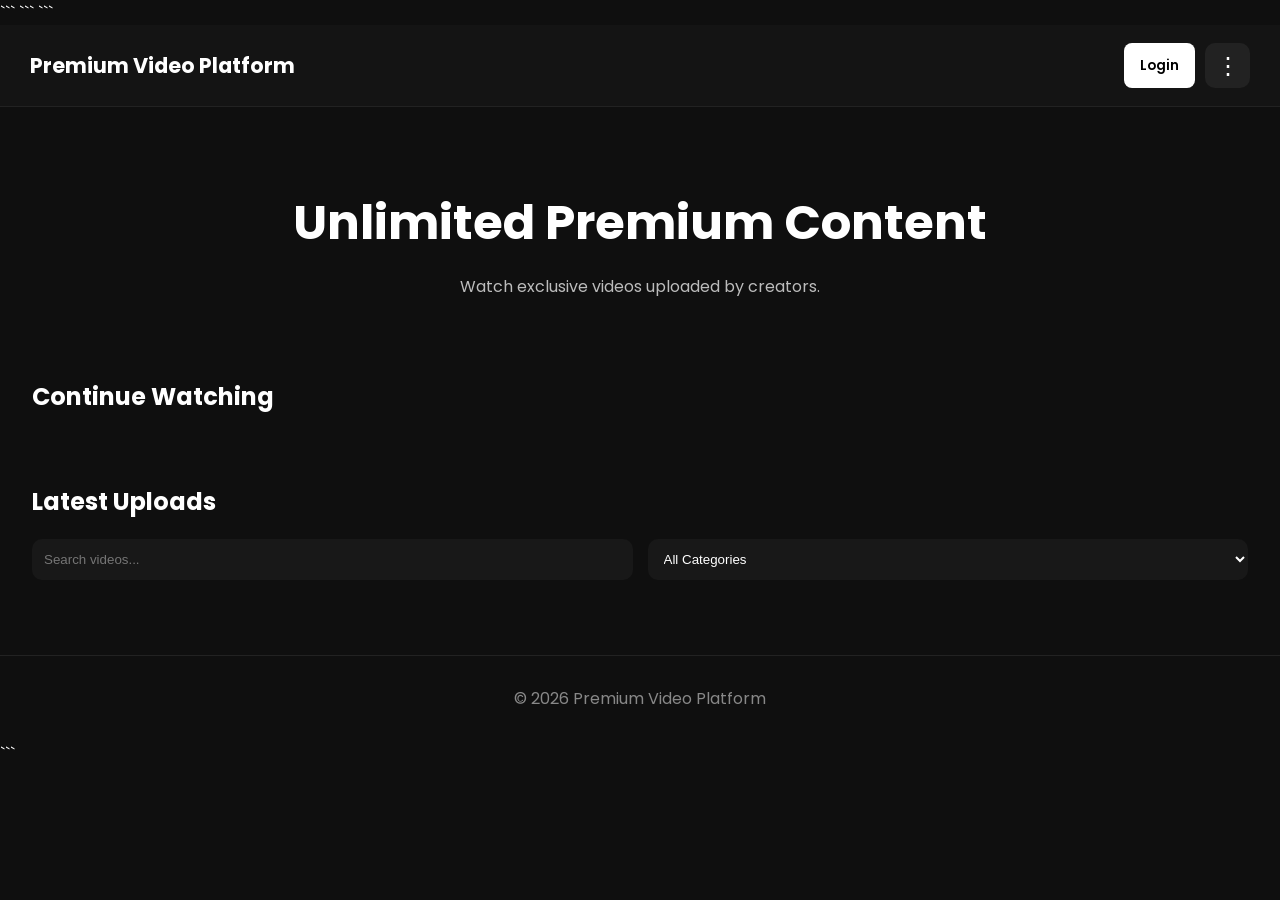
<file: index.html>
<!DOCTYPE html>

<html lang="en">

<head>

```
<meta charset="UTF-8">

<meta name="viewport" content="width=device-width, initial-scale=1.0">

<title>Premium Video Platform</title>

<link rel="stylesheet" href="css/style.css">

<link rel="preconnect" href="https://fonts.googleapis.com">

<link rel="preconnect" href="https://fonts.gstatic.com" crossorigin>

<link href="https://fonts.googleapis.com/css2?family=Poppins:wght@300;400;500;600;700&display=swap" rel="stylesheet">
```

</head>

<body>

```
<!-- Overlay -->

<div id="overlay" class="overlay"></div>

<!-- Sidebar -->

<aside id="sidebar" class="sidebar">

    <div class="sidebar-top">

        <h2>Menu</h2>

        <button id="closeSidebar" class="close-sidebar">

            ✕

        </button>

    </div>

    <nav class="sidebar-links">

        
            <a href="admin-login.html">
                Admin Login
            </a>
        

        <a href="index.html">

            Home

        </a>

        <a href="plans.html">

            Subscription Plans

        </a>

        <a href="profile.html">

            Profile

        </a>

        <a href="login.html">

            Login

        </a>

        <a href="signup.html">

            Signup

        </a>

    </nav>

</aside>

<!-- Header -->

<header class="header">

    <div class="logo">

        Premium Video Platform

    </div>

    <div class="header-actions">

        <button id="loginBtn" class="login-btn">

            Login

        </button>

        <button id="menuBtn" class="menu-btn">

            ⋮

        </button>

    </div>

</header>

<!-- Hero -->

<section class="hero">

    <h1>

        Unlimited Premium Content

    </h1>

    <p>

        Watch exclusive videos uploaded by creators.

    </p>

</section>

<!-- Videos -->

<main class="main-content">

    <section>

        <h2 class="section-title">

            Continue Watching

        </h2>

        <div
        id="continueWatching"
        class="video-grid">

        </div>

    </section>

    <section>

        <h2 class="section-title">

            Latest Uploads

        </h2>

        <div class="search-container">

            <input type="text" id="searchInput" placeholder="Search videos...">

            <select id="categoryFilter">

                <option value="">
                    All Categories
                </option>

            </select>

        </div>

        <div id="videoGrid" class="video-grid">

            <!-- Videos loaded from Supabase -->

        </div>

    </section>

</main>

<!-- Subscription Modal -->

<div id="subscriptionModal" class="modal">

    <div class="modal-content">

        <h2>

            Subscribe To Continue Watching

        </h2>

        <p>

            The free preview has ended.

            Subscribe to unlock the full video.

        </p>

        <button id="subscribeBtn" class="subscribe-btn">

            Subscribe Now

        </button>

        <button id="closeModal" class="close-btn">

            Maybe Later

        </button>

    </div>

</div>

<!-- Loading -->

<div id="loader" class="loader hidden">

    Loading...

</div>

<!-- Footer -->

<footer class="footer">

    <p>

        © 2026 Premium Video Platform

    </p>

</footer>

<!-- Scripts -->

<script type="module" src="js/home.js"></script>

<script type="module"
src="js/continue-watching.js">
</script>

<script>

    const menuBtn =
        document.getElementById("menuBtn");

    const sidebar =
        document.getElementById("sidebar");

    const overlay =
        document.getElementById("overlay");

    const closeSidebar =
        document.getElementById("closeSidebar");

    menuBtn.addEventListener("click", () => {

        sidebar.classList.add("open");

        overlay.classList.add("show");

    });

    closeSidebar.addEventListener("click", () => {

        sidebar.classList.remove("open");

        overlay.classList.remove("show");

    });

    overlay.addEventListener("click", () => {

        sidebar.classList.remove("open");

        overlay.classList.remove("show");

    });

    document
        .getElementById("loginBtn")
        .addEventListener("click", () => {

            window.location.href =
                "login.html";

        });

</script>
```

</body>

</html>
</file>
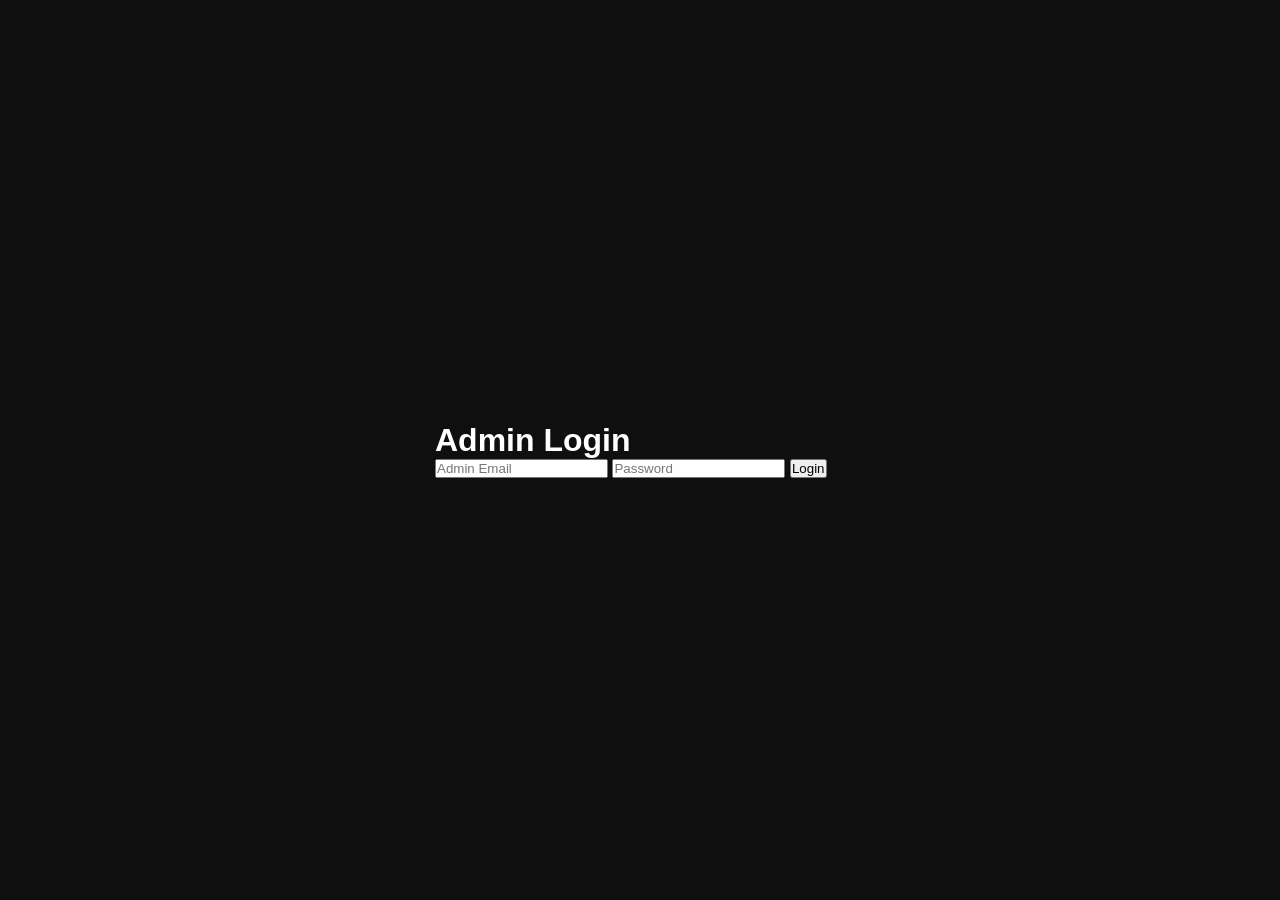
<file: admin-login.html>
<!DOCTYPE html>
<html>

<head>
    <title>Admin Login</title>
    <link rel="stylesheet" href="css/auth.css">
</head>

<body>

    <div class="auth-container">

        <h1>Admin Login</h1>

        <form id="adminLoginForm">

            <input type="email" id="email" placeholder="Admin Email" required>

            <input type="password" id="password" placeholder="Password" required>

            <button type="submit">
                Login
            </button>

        </form>

    </div>

    <script type="module" src="js/admin-login.js"></script>

</body>

</html>
</file>
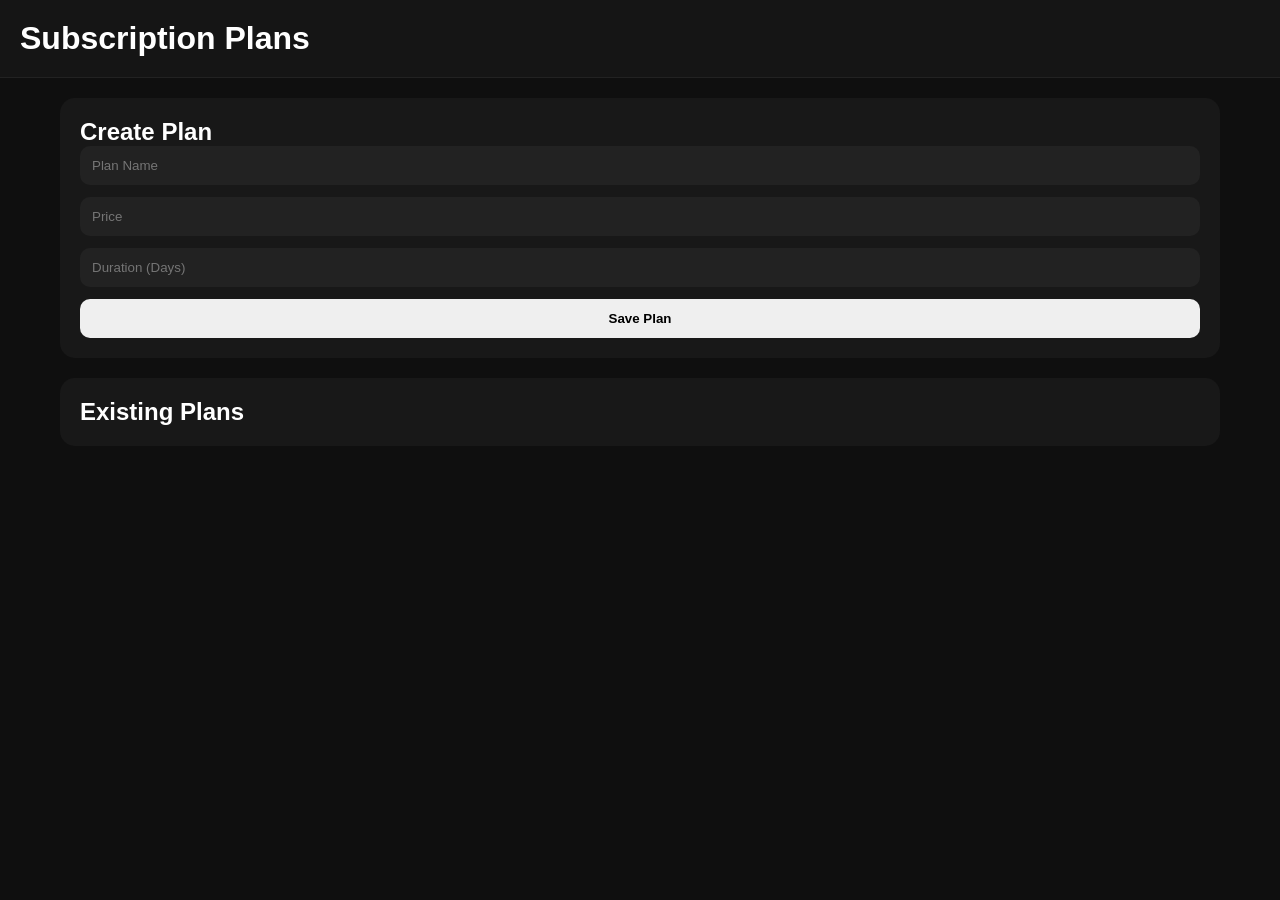
<file: admin-plans.html>
<!DOCTYPE html>
<html lang="en">

<head>
    <meta charset="UTF-8">
    <meta name="viewport" content="width=device-width, initial-scale=1.0">

    <title>Manage Plans</title>

    <link rel="stylesheet" href="css/admin-plans.css">

</head>

<body>

    <header>

        <h1>Subscription Plans</h1>

    </header>

    <main>

        <div class="plan-form">

            <h2>Create Plan</h2>

            <form id="planForm">

                <input type="text" id="planName" placeholder="Plan Name" required>

                <input type="number" id="planPrice" placeholder="Price" required>

                <input type="number" id="planDuration" placeholder="Duration (Days)" required>

                <button type="submit">

                    Save Plan

                </button>

            </form>

        </div>

        <div class="plans-list">

            <h2>Existing Plans</h2>

            <div id="plansContainer">

            </div>

        </div>

    </main>
    
<script type="module" src="js/admin-guard.js">
</script>

    <script type="module" src="js/admin-plans.js"></script>

</body>

</html>
</file>
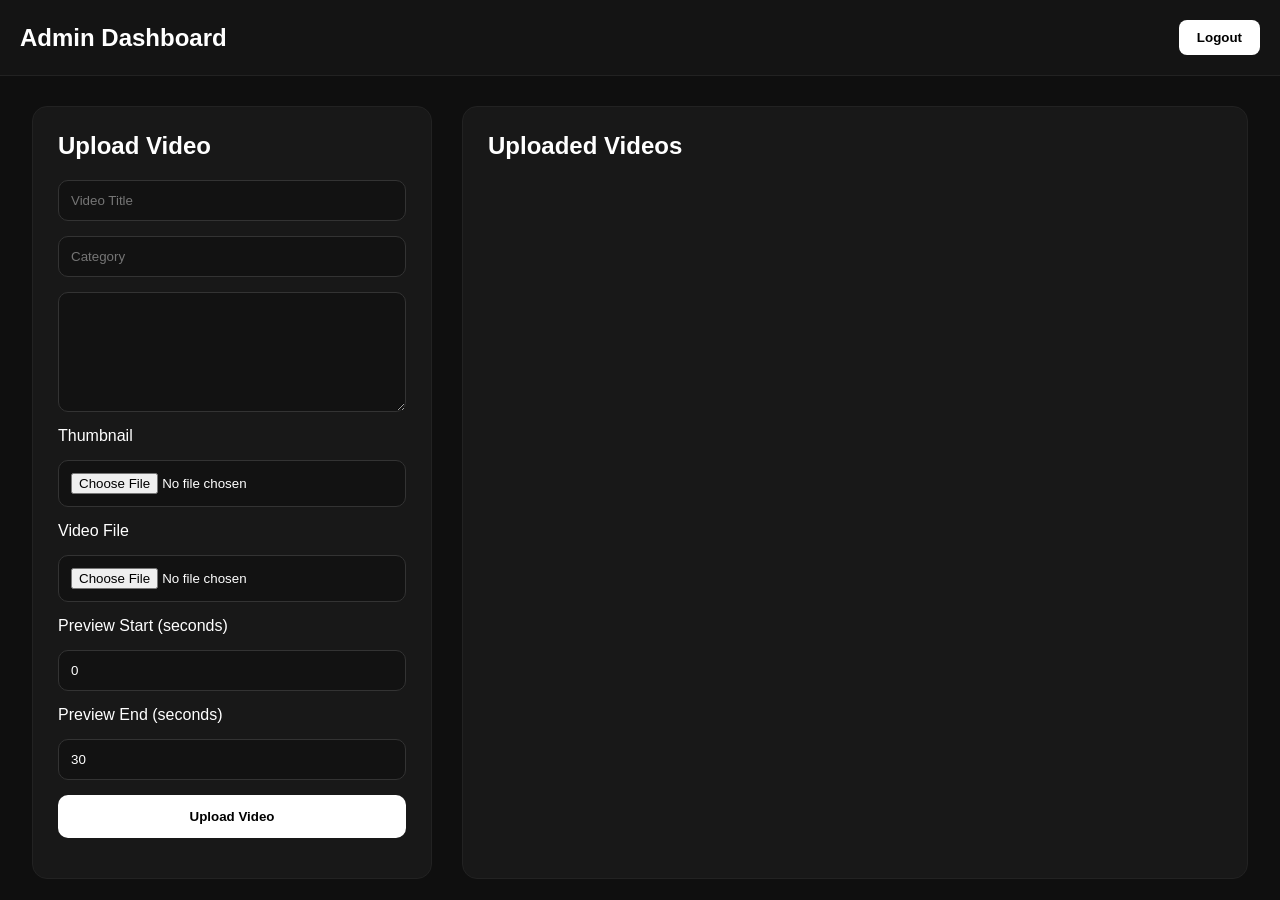
<file: admin.html>
<!DOCTYPE html>
<html lang="en">

<head>

    <meta charset="UTF-8">

    <meta name="viewport" content="width=device-width, initial-scale=1.0">

    <title>Admin Dashboard</title>

    <link rel="stylesheet" href="css/admin.css">

</head>

<body>

    <header class="admin-header">

        <h1>
            Admin Dashboard
        </h1>

        <button id="logoutBtn">
            Logout
        </button>

    </header>

    <main class="admin-container">

        <section class="upload-section">

            <h2>
                Upload Video
            </h2>

            <form id="uploadForm">

                <input type="text" id="title" placeholder="Video Title" required>

                <input
                    type="text"
                    id="category"
                    placeholder="Category">

                <textarea id="description" placeholder="Video Description">
            </textarea>

                <label>

                    Thumbnail

                </label>

                <input type="file" id="thumbnail" accept="image/*" required>

                <label>

                    Video File

                </label>

                <input type="file" id="video" accept="video/*" required>

                <label>

                    Preview Start (seconds)

                </label>

                <input type="number" id="previewStart" min="0" value="0">

                <label>

                    Preview End (seconds)

                </label>

                <input type="number" id="previewEnd" min="1" value="30">

                <button type="submit">

                    Upload Video

                </button>

            </form>

            <p id="uploadStatus"></p>

        </section>

        <section class="videos-section">

            <h2>
                Uploaded Videos
            </h2>

            <div id="videoList">

            </div>

        </section>

    </main>
<script type="module" src="js/admin-guard.js">
</script>

<script type="module" src="js/admin.js">
</script>

   

</body>

</html>
</file>
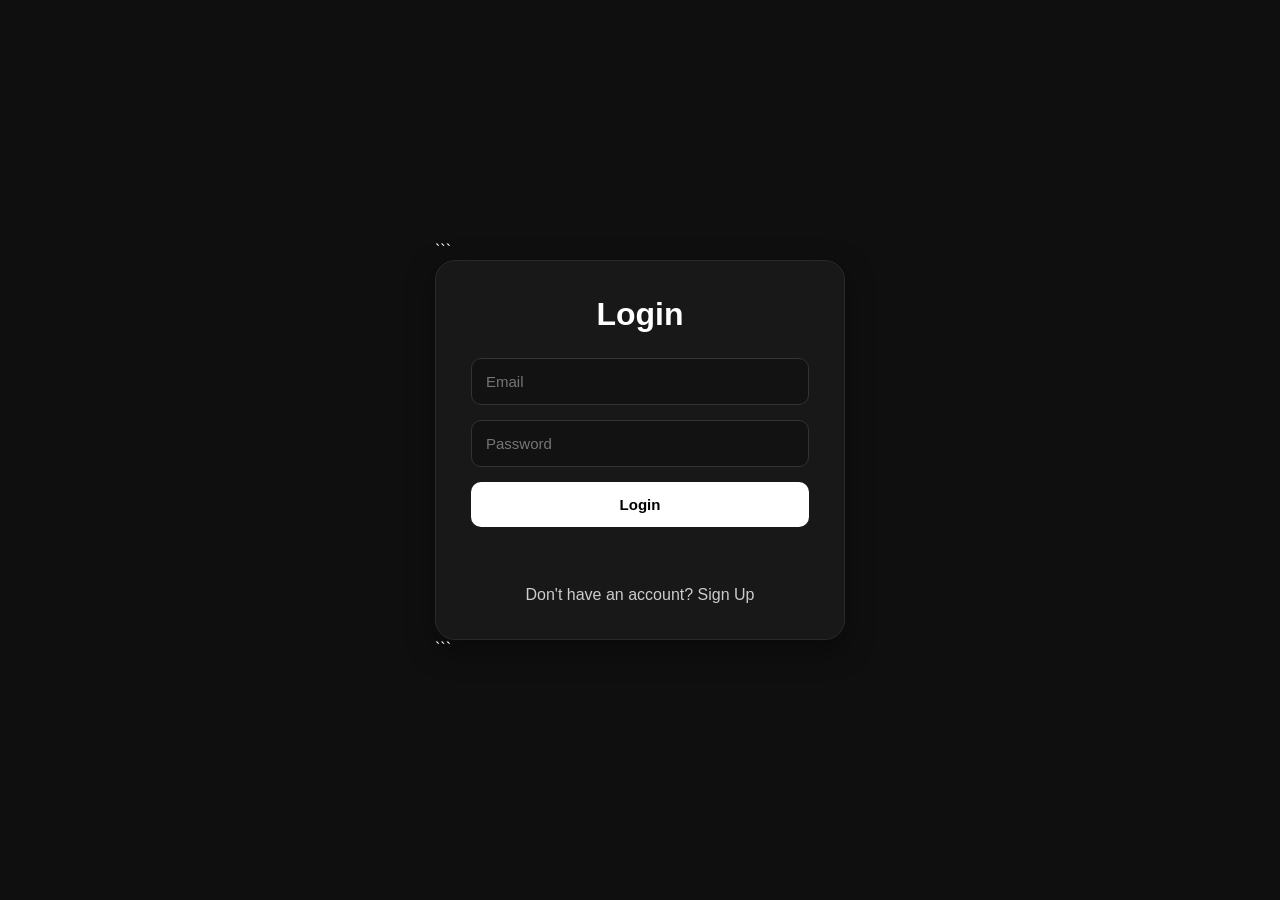
<file: login.html>
<!DOCTYPE html>

<html lang="en">

<head>

    <meta charset="UTF-8">

    <meta name="viewport" content="width=device-width, initial-scale=1.0">

    <title>Login</title>

    <link rel="stylesheet" href="css/auth.css">

</head>

<body>

    <div class="auth-container">

        ```
        <div class="auth-card">

            <h1>

                Login

            </h1>

            <form id="loginForm">

                <input type="email" id="email" placeholder="Email" required>

                <input type="password" id="password" placeholder="Password" required>

                <button type="submit">

                    Login

                </button>

            </form>

            <p id="message"></p>

            <a href="signup.html">

                Don't have an account?
                Sign Up

            </a>

        </div>
        ```

    </div>

    <script type="module">

        import { supabase }
            from './js/supabase.js'

        const form =
            document.getElementById(
                'loginForm'
            )

        const message =
            document.getElementById(
                'message'
            )

        form.addEventListener(
            'submit',
            async (e) => {

                e.preventDefault()

                const email =
                    document.getElementById(
                        'email'
                    ).value

                const password =
                    document.getElementById(
                        'password'
                    ).value

                const {
                    data,
                    error
                }
                    =
                    await supabase.auth.signInWithPassword({
                        email,
                        password
                    })

                if (error) {

                    message.innerText =
                        error.message

                    return
                }

                window.location.href =
                    'index.html'

            })
    </script>

</body>

</html>
</file>
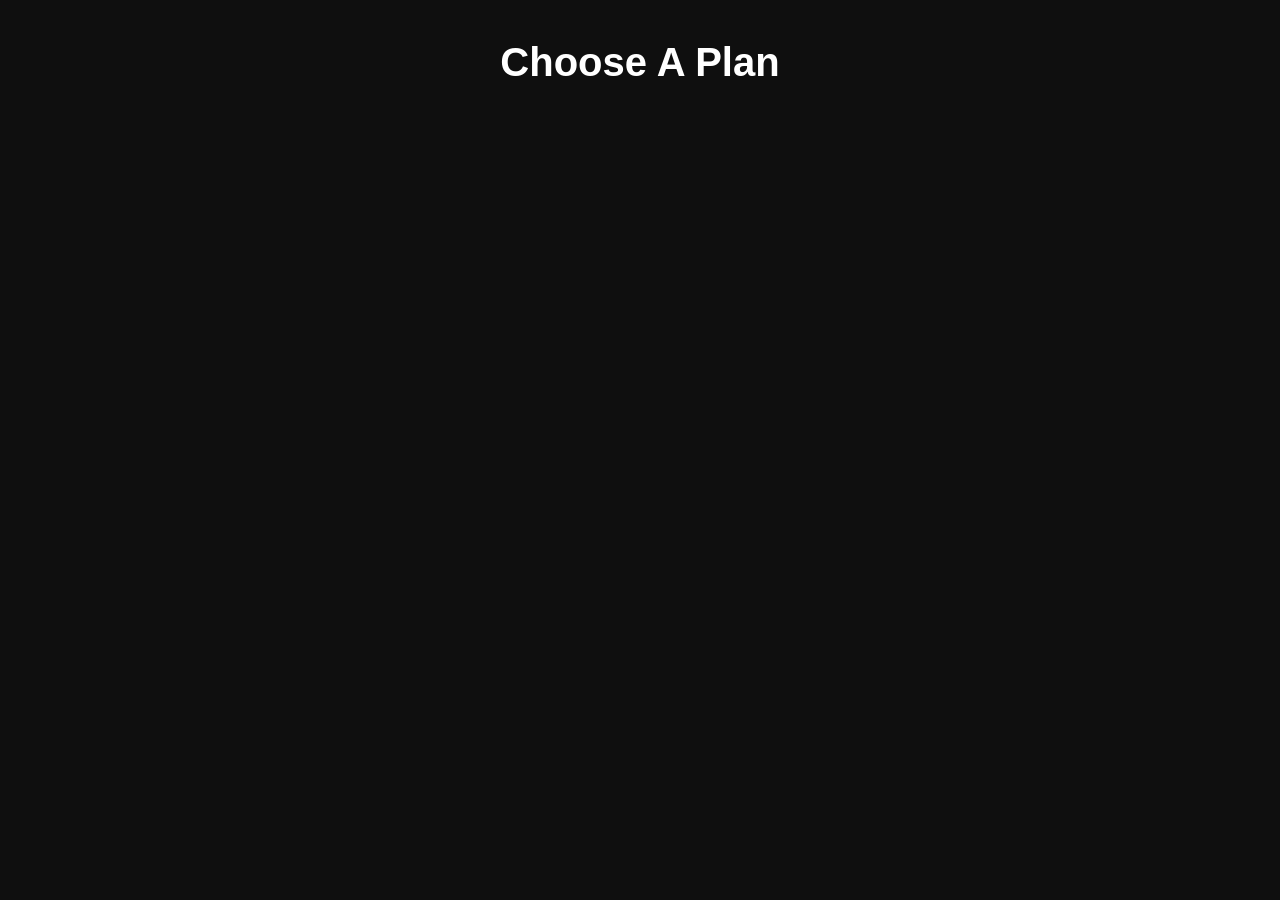
<file: plans.html>
<!DOCTYPE html>
<html lang="en">

<head>

    <meta charset="UTF-8">

    <meta name="viewport" content="width=device-width, initial-scale=1.0">

    <title>Subscription Plans</title>

    <link rel="stylesheet" href="css/plans.css">

</head>

<body>

    <header class="plans-header">

        <h1>
            Choose A Plan
        </h1>

    </header>

    <main class="plans-container">

        <div id="plansGrid">

        </div>

    </main>

    <script type="module" src="js/plans.js">
    </script>

</body>

</html>
</file>
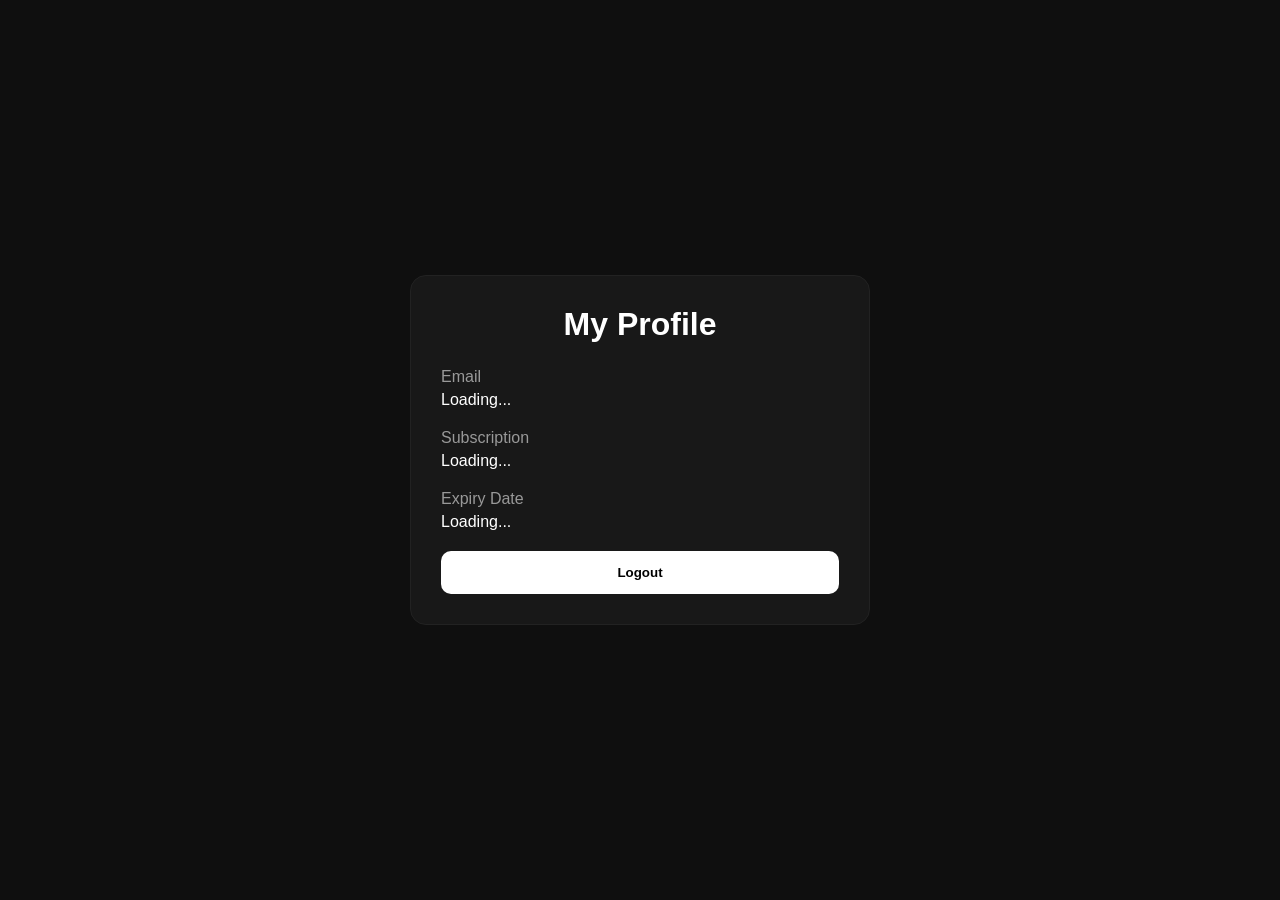
<file: profile.html>
<!DOCTYPE html>
<html lang="en">

<head>

    <meta charset="UTF-8">

    <meta name="viewport" content="width=device-width, initial-scale=1.0">

    <title>Profile</title>

    <link rel="stylesheet" href="css/profile.css">

</head>

<body>

    <div class="profile-container">

        <div class="profile-card">

            <h1>
                My Profile
            </h1>

            <div class="profile-item">

                <label>Email</label>

                <p id="email">
                    Loading...
                </p>

            </div>

            <div class="profile-item">

                <label>Subscription</label>

                <p id="subscriptionStatus">
                    Loading...
                </p>

            </div>

            <div class="profile-item">

                <label>Expiry Date</label>

                <p id="expiryDate">
                    Loading...
                </p>

            </div>

            <button id="logoutBtn">

                Logout

            </button>

        </div>

    </div>

    <script type="module" src="js/profile.js">
    </script>

</body>

</html>
</file>
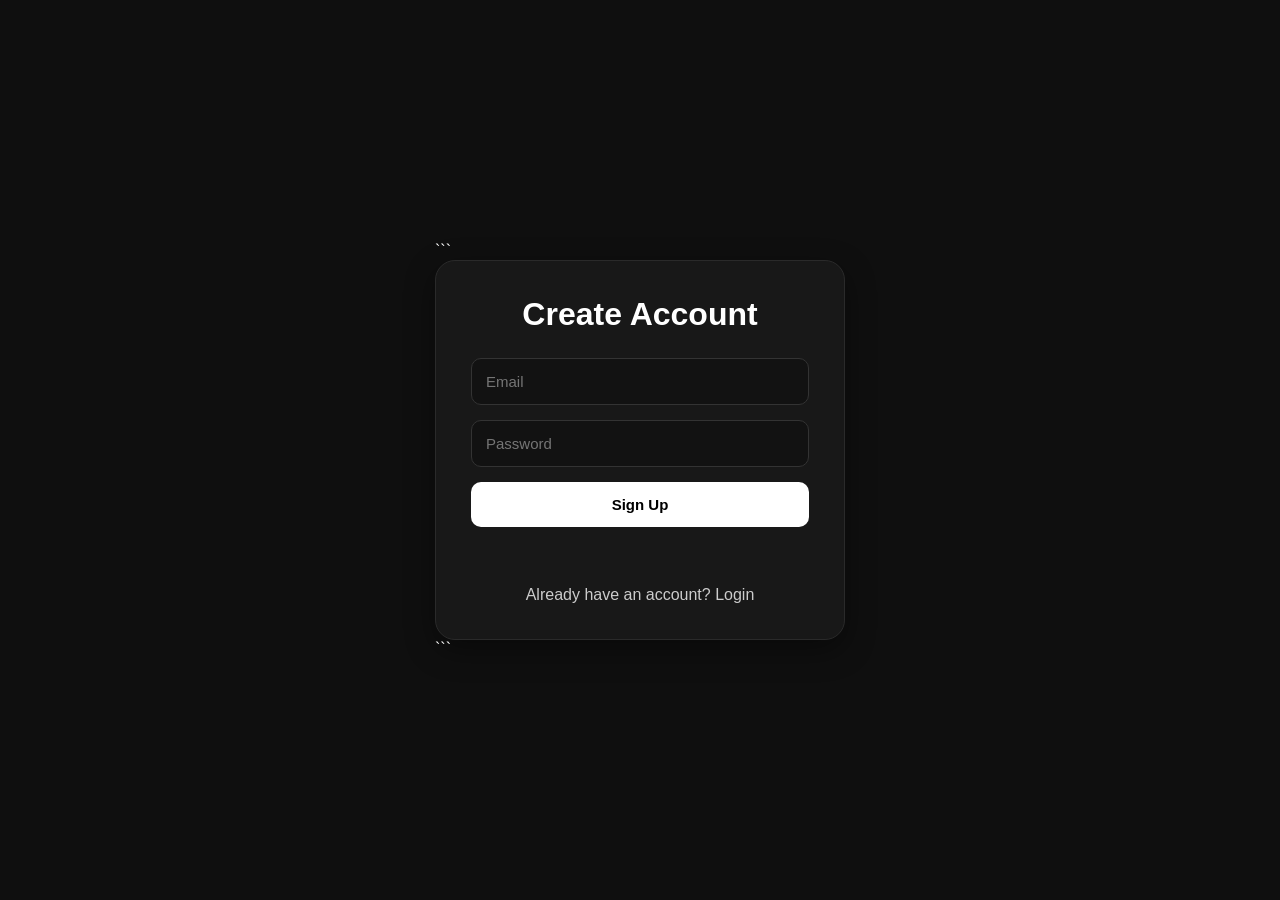
<file: signup.html>
<!DOCTYPE html>

<html lang="en">

<head>

    <meta charset="UTF-8">

    <meta name="viewport" content="width=device-width, initial-scale=1.0">

    <title>Sign Up</title>

    <link rel="stylesheet" href="css/auth.css">

</head>

<body>

    <div class="auth-container">

        ```
        <div class="auth-card">

            <h1>

                Create Account

            </h1>

            <form id="signupForm">

                <input type="email" id="email" placeholder="Email" required>

                <input type="password" id="password" placeholder="Password" required>

                <button type="submit">

                    Sign Up

                </button>

            </form>

            <p id="message"></p>

            <a href="login.html">

                Already have an account?
                Login

            </a>

        </div>
        ```

    </div>

    <script type="module">

        import { supabase }
            from './js/supabase.js'

        const form =
            document.getElementById(
                'signupForm'
            )

        const message =
            document.getElementById(
                'message'
            )

        form.addEventListener(
            'submit',
            async (e) => {

                e.preventDefault()

                const email =
                    document.getElementById(
                        'email'
                    ).value

                const password =
                    document.getElementById(
                        'password'
                    ).value

                const {
                    data,
                    error
                }
                    =
                    await supabase.auth.signUp({
                        email,
                        password
                    })

                if (error) {

                    message.innerText =
                        error.message

                    return
                }

                message.classList.add(
                    'success'
                )

                message.innerText =
                    'Account created successfully. Please login.'

                setTimeout(() => {

                    window.location.href =
                        'login.html'

                }, 2000)

            })
    </script>

</body>

</html>
</file>
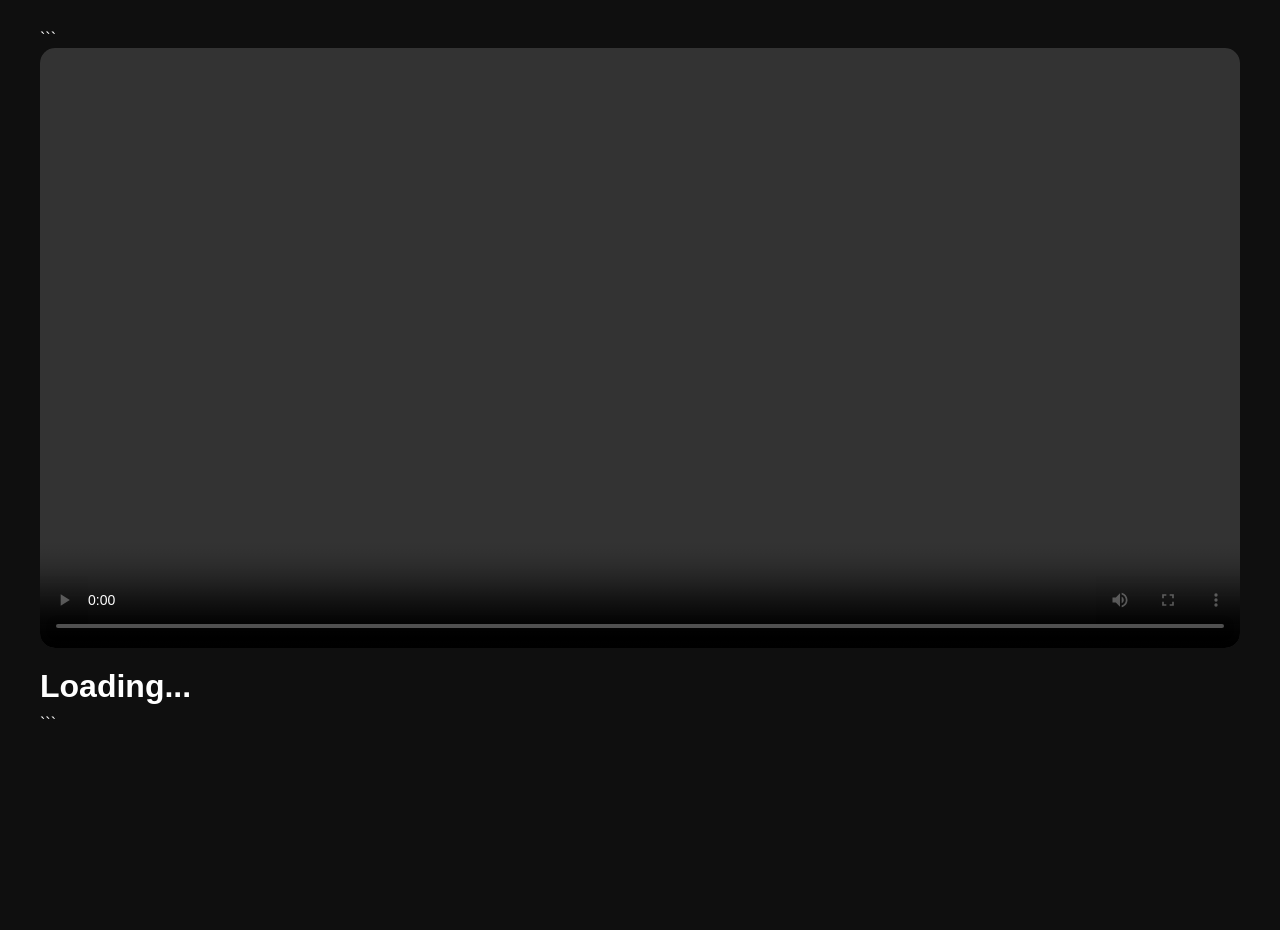
<file: watch.html>
<!DOCTYPE html>

<html lang="en">

<head>

    <meta charset="UTF-8">

    <meta name="viewport" content="width=device-width, initial-scale=1.0">

    <title>Watch Video</title>

    <link rel="stylesheet" href="css/player.css">

</head>

<body>

    <div class="player-container">

        ```
        <div class="video-wrapper">

            <video id="videoPlayer" controls playsinline>

            </video>

        </div>

        <div class="video-details">

            <h1 id="videoTitle">

                Loading...

            </h1>

            <p id="videoDescription">

            </p>

        </div>
        ```

    </div>

    <div id="subscriptionModal" class="modal">

        ```
        <div class="modal-content">

            <h2>

                Subscribe To Continue

            </h2>

            <p>

                Your preview has ended.

                Subscribe to unlock the full video.

            </p>

            <button id="subscribeBtn">

                Subscribe

            </button>

            <button id="closeModal">

                Close

            </button>

        </div>
        ```

    </div>

    <script type="module">

       import { supabase }
            from './js/supabase.js'

        import { hasActiveSubscription }
            from './js/subscription-check.js'

        import {
            saveProgress,
            getProgress
        }
            from './js/watch-history.js'

        const params =
            new URLSearchParams(
                window.location.search
            )

        const videoId =
            params.get('id')

        const player =
            document.getElementById(
                'videoPlayer'
            )

        const title =
            document.getElementById(
                'videoTitle'
            )

        const description =
            document.getElementById(
                'videoDescription'
            )

        const modal =
            document.getElementById(
                'subscriptionModal'
            )

        async function loadVideo() {

            const {
                data,
                error
            }
                =
                await supabase
                    .from('videos')
                    .select('*')
                    .eq('id', videoId)
                    .single()

            if (error) {

                console.error(error)

                return
            }

            title.innerText =
                data.title

            description.innerText =
                data.description || ''

            player.src =
                data.video_url

            const lastPosition =
            await getProgress(videoId)

            player.addEventListener(
                'loadedmetadata',
                () => {

                    if(lastPosition > 0){

                        player.currentTime =
                        lastPosition

                    }else{

                        player.currentTime =
                        data.preview_start || 0

                    }

                })

       const subscribed =
                await hasActiveSubscription()

            if (!subscribed) {

                player.addEventListener(
                    'timeupdate',
                    () => {

                        const previewEnd =
                            data.preview_end || 30

                        if (
                            player.currentTime >= previewEnd
                        ) {

                            player.pause()

                            modal.classList.add(
                                'show'
                            )

                        }

                    })

            }

        }

        document
            .getElementById(
                'closeModal'
            )
            .onclick = () => {

                modal.classList.remove(
                    'show'
                )

            }

        document
            .getElementById(
                'subscribeBtn'
            )
            .onclick = () => {

                window.location.href =
                    'plans.html'

            }

        setInterval(()=>{

            if(
                !player.paused
            ){

                saveProgress(
                    videoId,
                    player.currentTime
                )

            }

        },10000)

        loadVideo()

    </script>

</body>

</html>
</file>
<file: css/style.css>
* {
    margin: 0;
    padding: 0;
    box-sizing: border-box;
}

body {
    background: #0f0f0f;
    color: #ffffff;
    font-family: 'Poppins', sans-serif;
    min-height: 100vh;
}

a {
    text-decoration: none;
    color: white;
}

button {
    cursor: pointer;
    font-family: 'Poppins', sans-serif;
}

/* Header */

.header {
    display: flex;
    justify-content: space-between;
    align-items: center;

    padding: 18px 30px;

    background: #141414;

    border-bottom: 1px solid #222;

    position: sticky;
    top: 0;
    z-index: 100;
}

.logo {
    font-size: 1.3rem;
    font-weight: 700;
}

.header-actions {
    display: flex;
    gap: 10px;
}

.login-btn {
    background: #ffffff;
    color: #000;
    border: none;
    border-radius: 8px;
    padding: 10px 16px;
    font-weight: 600;
}

.menu-btn {
    background: #222;
    color: white;
    border: none;

    width: 45px;
    height: 45px;

    border-radius: 10px;

    font-size: 24px;
}

/* Hero */

.hero {
    text-align: center;
    padding: 80px 20px;
}

.hero h1 {
    font-size: 3rem;
    margin-bottom: 15px;
}

.hero p {
    color: #bcbcbc;
    font-size: 1rem;
}

/* Content */

.main-content {
    width: 95%;
    max-width: 1400px;
    margin: auto;
}

.section-title {
    margin-bottom: 20px;
    font-size: 1.5rem;
}

/* Video Grid */

.video-grid {

    display: grid;

    grid-template-columns:
        repeat(auto-fill, minmax(300px, 1fr));

    gap: 25px;

    margin-bottom: 50px;
}

.video-card {

    background: #181818;

    border-radius: 15px;

    overflow: hidden;

    transition: .3s;

    cursor: pointer;
}

.video-card:hover {

    transform: translateY(-5px);

    box-shadow:
        0 10px 30px rgba(0, 0, 0, .4);
}

.video-thumbnail {

    width: 100%;
    height: 200px;

    object-fit: cover;
}

.video-info {
    padding: 15px;
}

.video-title {
    font-size: 1rem;
    font-weight: 600;
    margin-bottom: 6px;
}

.video-description {
    color: #aaa;
    font-size: .9rem;
}

/* Sidebar */

.sidebar {

    position: fixed;

    top: 0;
    right: -300px;

    width: 280px;
    height: 100vh;

    background: #151515;

    z-index: 1000;

    transition: .3s;

    padding: 25px;
}

.sidebar.open {
    right: 0;
}

.sidebar-top {

    display: flex;
    justify-content: space-between;
    align-items: center;

    margin-bottom: 30px;
}

.close-sidebar {

    background: none;
    border: none;
    color: white;
    font-size: 24px;
}

.sidebar-links {

    display: flex;
    flex-direction: column;
    gap: 15px;
}

.sidebar-links a {

    padding: 12px;
    background: #222;

    border-radius: 8px;
}

.sidebar-links a:hover
/* Overlay */

.overlay {

    position: fixed;

    top: 0;
    left: 0;

    width: 100%;
    height: 100%;

    background: rgba(0, 0, 0, .6);

    opacity: 0;
    visibility: hidden;

    transition: .3s;

    z-index: 999;
}

.overlay.show {

    opacity: 1;
    visibility: visible;
}

/* Modal */

.modal {

    position: fixed;

    top: 0;
    left: 0;

    width: 100%;
    height: 100%;

    display: none;

    justify-content: center;
    align-items: center;

    background: rgba(0, 0, 0, .7);

    z-index: 1200;
}

.modal.show {
    display: flex;
}

.modal-content {

    background: #1a1a1a;

    width: 90%;
    max-width: 420px;

    border-radius: 16px;

    padding: 30px;

    text-align: center;
}

.modal-content h2 {
    margin-bottom: 15px;
}

.modal-content p {
    color: #b5b5b5;
    margin-bottom: 25px;
}

.subscribe-btn {

    width: 100%;

    border: none;

    background: #ffffff;

    color: black;

    font-weight: 700;

    padding: 12px;

    border-radius: 10px;

    margin-bottom: 10px;
}

.close-btn {

    width: 100%;

    border: none;

    background: #2a2a2a;

    color: white;

    padding: 12px;

    border-radius: 10px;
}

/* Loader */

.loader {

    position: fixed;

    bottom: 20px;
    right: 20px;

    background: #222;

    padding: 10px 15px;

    border-radius: 10px;
}

.hidden {
    display: none;
}

/* Footer */

.footer {

    text-align: center;

    padding: 30px;

    border-top: 1px solid #222;

    color: #888;
}

/* Mobile */

@media(max-width:768px) {

    .hero h1 {
        font-size: 2rem;
    }

    .video-grid {

        grid-template-columns:
            repeat(auto-fill, minmax(250px, 1fr));
    }

    .header {

        padding: 15px;
    }
}

.search-container {

    display: flex;

    gap: 15px;

    margin-bottom: 25px;
}

.search-container input,
.search-container select {

    flex: 1;

    padding: 12px;

    border: none;

    border-radius: 10px;

    background: #181818;

    color: white;
}
</file>
<file: css/auth.css>
* {
    margin: 0;
    padding: 0;
    box-sizing: border-box;
}

body {
    min-height: 100vh;

    display: flex;
    justify-content: center;
    align-items: center;

    background: #0f0f0f;

    font-family: 'Poppins', sans-serif;

    color: white;
}

.auth-container {
    width: 100%;
    max-width: 450px;
    padding: 20px;
}

.auth-card {

    background: #181818;

    border: 1px solid #2a2a2a;

    border-radius: 20px;

    padding: 35px;

    box-shadow:
        0 10px 30px rgba(0, 0, 0, .4);
}

.auth-card h1 {

    text-align: center;

    margin-bottom: 25px;

    font-size: 2rem;
}

.auth-card form {

    display: flex;

    flex-direction: column;

    gap: 15px;
}

.auth-card input {

    width: 100%;

    padding: 14px;

    border-radius: 10px;

    border: 1px solid #333;

    background: #121212;

    color: white;

    font-size: 15px;

    outline: none;
}

.auth-card input:focus {

    border-color: #666;
}

.auth-card button {

    padding: 14px;

    border: none;

    border-radius: 10px;

    background: white;

    color: black;

    font-weight: 700;

    font-size: 15px;

    transition: .3s;
}

.auth-card button:hover {

    transform: translateY(-2px);
}

.auth-card a {

    display: block;

    margin-top: 20px;

    text-align: center;

    color: #cccccc;

    text-decoration: none;
}

.auth-card a:hover {

    color: white;
}

#message {

    margin-top: 15px;

    text-align: center;

    color: #ff6666;

    min-height: 24px;
}

.success {

    color: #66ff99 !important;
}

@media(max-width:500px) {

    .auth-card {

        padding: 25px;
    }

    .auth-card h1 {

        font-size: 1.7rem;
    }
}
</file>
<file: css/admin-plans.css>
* {
    margin: 0;
    padding: 0;
    box-sizing: border-box;
}

body {
    background: #0f0f0f;
    color: white;
    font-family: Poppins, sans-serif;
}

header {
    padding: 20px;
    background: #151515;
    border-bottom: 1px solid #222;
}

main {
    max-width: 1200px;
    margin: auto;
    padding: 20px;
}

.plan-form,
.plans-list {

    background: #181818;

    padding: 20px;

    border-radius: 15px;

    margin-bottom: 20px;
}

form {
    display: flex;
    flex-direction: column;
    gap: 12px;
}

input {
    padding: 12px;
    border: none;
    border-radius: 10px;
    background: #222;
    color: white;
}

button {
    padding: 12px;
    border: none;
    border-radius: 10px;
    font-weight: 700;
    cursor: pointer;
}

.plan-card {

    background: #222;

    padding: 15px;

    border-radius: 10px;

    margin-bottom: 10px;
}

.delete-btn {
    background: #ff4d4d;
    color: white;
    margin-top: 10px;
    width: 100%;
}
</file>
<file: css/admin.css>
* {
    margin: 0;
    padding: 0;
    box-sizing: border-box;
}

body {
    background: #0f0f0f;
    color: white;
    font-family: 'Poppins', sans-serif;
    min-height: 100vh;
}

.admin-header {

    display: flex;
    justify-content: space-between;
    align-items: center;

    padding: 20px;

    background: #141414;

    border-bottom: 1px solid #222;
}

.admin-header h1 {
    font-size: 1.5rem;
}

.admin-header button {

    background: white;
    color: black;

    border: none;

    padding: 10px 18px;

    border-radius: 8px;

    font-weight: 600;
}

.admin-container {

    width: 95%;

    max-width: 1400px;

    margin: 30px auto;

    display: grid;

    grid-template-columns:
        400px 1fr;

    gap: 30px;
}

.upload-section {

    background: #181818;

    padding: 25px;

    border-radius: 15px;

    border: 1px solid #222;
}

.upload-section h2 {
    margin-bottom: 20px;
}

#uploadForm {

    display: flex;

    flex-direction: column;

    gap: 15px;
}

#uploadForm input,
#uploadForm textarea {

    width: 100%;

    padding: 12px;

    border-radius: 10px;

    border: 1px solid #333;

    background: #121212;

    color: white;
}

#uploadForm textarea {

    min-height: 120px;

    resize: vertical;
}

#uploadForm button {

    padding: 14px;

    border: none;

    border-radius: 10px;

    background: white;

    color: black;

    font-weight: 700;
}

#uploadStatus {

    margin-top: 15px;

    color: #66ff99;
}

.videos-section {

    background: #181818;

    padding: 25px;

    border-radius: 15px;

    border: 1px solid #222;
}

.videos-section h2 {
    margin-bottom: 20px;
}

#videoList {

    display: grid;

    grid-template-columns:
        repeat(auto-fill, minmax(280px, 1fr));

    gap: 20px;
}

.video-item {

    background: #121212;

    border-radius: 12px;

    overflow: hidden;

    border: 1px solid #222;
}

.video-item img {

    width: 100%;

    height: 180px;

    object-fit: cover;
}

.video-item-content {

    padding: 15px;
}

.video-item h3 {

    margin-bottom: 8px;
}

.video-item p {

    color: #aaa;

    font-size: .9rem;

    margin-bottom: 15px;
}

.delete-btn {

    width: 100%;

    padding: 10px;

    border: none;

    border-radius: 8px;

    background: #ff4d4d;

    color: white;

    font-weight: 600;
}

@media(max-width:1000px) {

    .admin-container {

        grid-template-columns: 1fr;
    }
}

@media(max-width:768px) {

    .admin-header {

        flex-direction: column;

        gap: 15px;
    }

    .upload-section,
    .videos-section {

        padding: 20px;
    }
}
</file>
<file: css/plans.css>
* {
    margin: 0;
    padding: 0;
    box-sizing: border-box;
}

body {
    background: #0f0f0f;
    color: white;
    font-family: 'Poppins', sans-serif;
    min-height: 100vh;
}

.plans-header {

    text-align: center;

    padding: 40px 20px;
}

.plans-header h1 {

    font-size: 2.5rem;
}

.plans-container {

    width: 95%;

    max-width: 1200px;

    margin: auto;
}

#plansGrid {

    display: grid;

    grid-template-columns:
        repeat(auto-fill, minmax(300px, 1fr));

    gap: 25px;

    padding-bottom: 40px;
}

.plan-card {

    background: #181818;

    border-radius: 16px;

    padding: 25px;

    border: 1px solid #222;

    text-align: center;
}

.plan-card h2 {

    margin-bottom: 15px;
}

.plan-price {

    font-size: 2rem;

    font-weight: 700;

    margin-bottom: 15px;
}

.plan-duration {

    color: #aaa;

    margin-bottom: 20px;
}

.subscribe-btn {

    width: 100%;

    padding: 12px;

    border: none;

    border-radius: 10px;

    background: white;

    color: black;

    font-weight: 700;
}
</file>
<file: css/profile.css>
* {
    margin: 0;
    padding: 0;
    box-sizing: border-box;
}

body {
    background: #0f0f0f;
    color: white;
    font-family: 'Poppins', sans-serif;

    min-height: 100vh;

    display: flex;
    justify-content: center;
    align-items: center;
}

.profile-container {
    width: 100%;
    max-width: 500px;
    padding: 20px;
}

.profile-card {

    background: #181818;

    border: 1px solid #222;

    border-radius: 16px;

    padding: 30px;
}

.profile-card h1 {

    text-align: center;

    margin-bottom: 25px;
}

.profile-item {

    margin-bottom: 20px;
}

.profile-item label {

    display: block;

    color: #999;

    margin-bottom: 5px;
}

.profile-item p {

    font-size: 1rem;
}

#logoutBtn {

    width: 100%;

    padding: 14px;

    border: none;

    border-radius: 10px;

    background: white;

    color: black;

    font-weight: 700;
}
</file>
<file: css/player.css>
* {
    margin: 0;
    padding: 0;
    box-sizing: border-box;
}

body {
    background: #0f0f0f;
    color: white;
    font-family: 'Poppins', sans-serif;
    min-height: 100vh;
}

.player-container {
    width: 95%;
    max-width: 1200px;
    margin: 30px auto;
}

.video-wrapper {
    width: 100%;
    background: #000;
    border-radius: 15px;
    overflow: hidden;
}

#videoPlayer {
    width: 100%;
    max-height: 80vh;
    display: block;
}

.video-details {
    margin-top: 20px;
}

.video-details h1 {
    font-size: 2rem;
    margin-bottom: 10px;
}

.video-details p {
    color: #bdbdbd;
    line-height: 1.6;
}

.modal {
    position: fixed;
    top: 0;
    left: 0;
    width: 100%;
    height: 100%;

    display: none;

    justify-content: center;
    align-items: center;

    background: rgba(0, 0, 0, .75);

    z-index: 9999;
}

.modal.show {
    display: flex;
}

.modal-content {
    width: 90%;
    max-width: 420px;

    background: #181818;

    border-radius: 16px;

    padding: 30px;

    text-align: center;

    border: 1px solid #2a2a2a;
}


.modal-content h2 {
    margin-bottom: 15px;
}

.modal-content p {
    color: #c7c7c7;
    margin-bottom: 25px;
}

#subscribeBtn {
    width: 100%;
    padding: 14px;

    border: none;

    border-radius: 10px;

    background: white;

    color: black;

    font-weight: 700;

    margin-bottom: 10px;
}


#closeModal {
    width: 100%;
    padding: 14px;

    border: none;

    border-radius: 10px;

    background: #2a2a2a;

    color: white;
}


@media(max-width:768px) {

    .player-container {
        width: 100%;
        margin: 0;
    }

    .video-wrapper {
        border-radius: 0;
    }

    .video-details {
        padding: 20px;
    }

    .video-details h1 {
        font-size: 1.5rem;
    }

}
</file>
